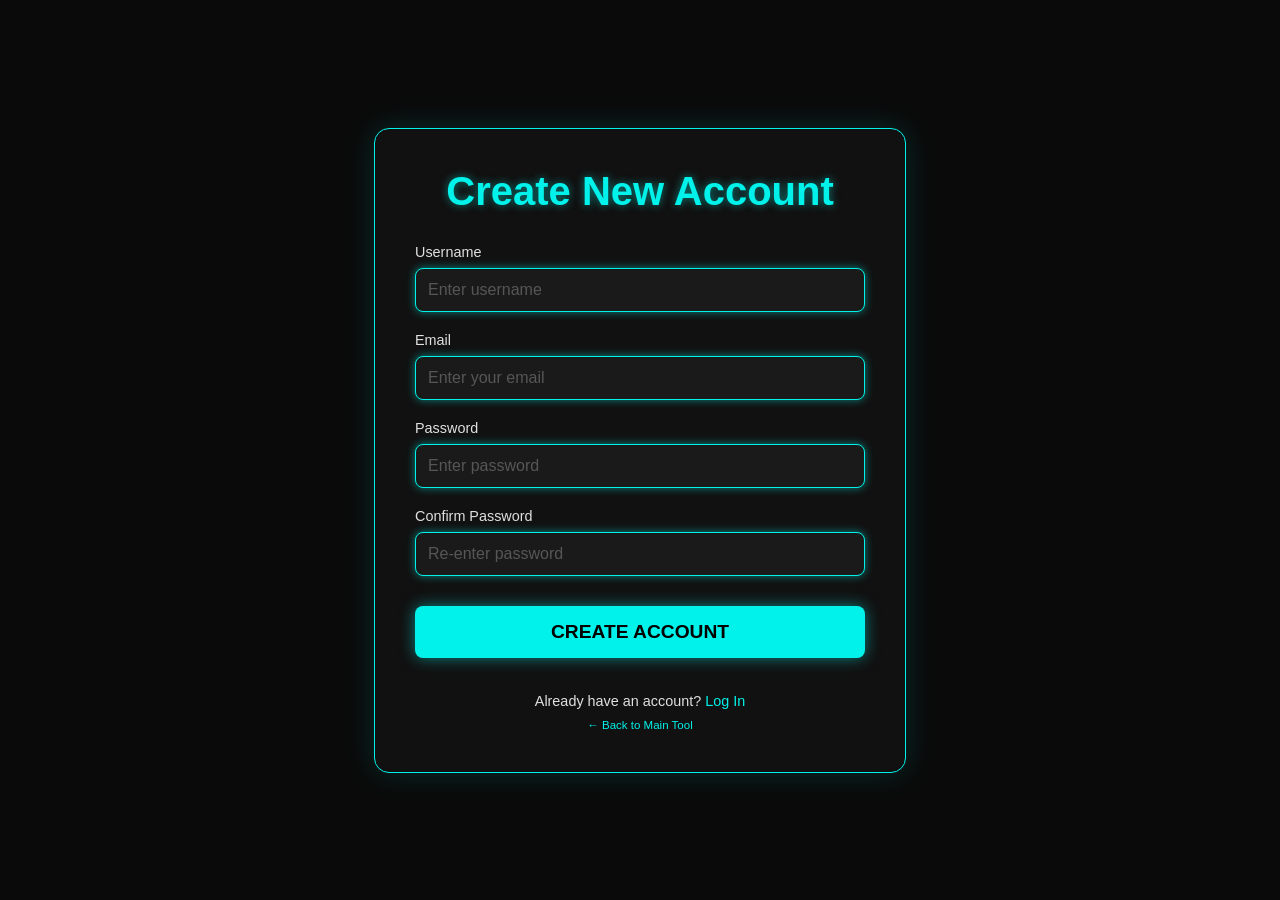
<file: signup.html>
<!DOCTYPE html>
<html lang="en">
<head>
    <meta charset="UTF-8">
    <meta name="viewport" content="width=device-width, initial-scale=1.0">
    <title>Create New Account</title>

    <!-- Link the main style.css file -->
    <link rel="stylesheet" href="style.css">
    <!-- Custom CSS for this page only -->
    <style>
        body { display: flex; justify-content: center; align-items: center; min-height: 100vh; padding: 20px; }
        .signup-container { background-color: var(--card-bg); padding: clamp(25px, 6vw, 40px); border-radius: 15px; width: 100%; max-width: 450px; box-shadow: 0 0 30px rgba(0, 242, 234, 0.15); text-align: center; border: 1px solid var(--primary-color); margin: 20px auto; }
        .signup-title { font-size: clamp(1.8em, 6vw, 2.5em); font-weight: bold; color: var(--primary-color); text-shadow: 0 0 8px var(--glow-color); margin-bottom: 30px; }
        .signup-form label { display: block; margin-bottom: 8px; font-size: 0.9em; color: var(--text-color); font-weight: 500; text-align: left; }
        .signup-form input { width: 100%; background-color: var(--input-bg); border: 1px solid var(--primary-color); border-radius: 8px; padding: 12px; box-sizing: border-box; margin-bottom: 20px; color: var(--text-color); font-size: 1em; box-shadow: 0 0 8px var(--glow-color); transition: box-shadow 0.3s ease, border-color 0.3s ease; direction: ltr; text-align: left; }
         .signup-form input:focus { box-shadow: 0 0 15px var(--glow-color); outline: none; border-color: #00f2ea; }
        .signup-form input::placeholder { color: var(--placeholder-color); opacity: 0.8; text-align: left; }
        .signup-button { width: 100%; padding: 15px; background-color: var(--primary-color); border: none; border-radius: 8px; color: #000; font-size: 1.2em; font-weight: bold; cursor: pointer; text-transform: uppercase; box-shadow: 0 0 15px var(--glow-color); transition: background-color 0.3s ease, box-shadow 0.3s ease, opacity 0.3s; margin-top: 10px; margin-bottom: 20px; }
        .signup-button:hover { background-color: #00d8d0; box-shadow: 0 0 25px var(--glow-color); }
        .login-link { margin-top: 15px; font-size: 0.9em; }
        .login-link a { color: var(--primary-color); text-decoration: none; font-weight: 500; }
        .login-link a:hover { text-decoration: underline; }
        .error-message { color: var(--error-color); font-size: 0.85em; margin-top: -10px; margin-bottom: 15px; min-height: 1.2em; text-align: left; display: none; white-space: pre-line; }
        .error-message.show { display: block; }
    </style>

    <!-- Font Awesome (Optional) -->
    <link rel="stylesheet" href="https://cdnjs.cloudflare.com/ajax/libs/font-awesome/6.0.0/css/all.min.css" integrity="sha512-9usAa10IRO0HhonpyAIVpjrylPvoDwiPUiKdWk5t3PyolY1cOd4DSE0Ga+ri4AuTroPR5aQvXU9xC6qOPnzFeg==" crossorigin="anonymous" referrerpolicy="no-referrer" />
</head>
<body>
    <div class="signup-container">
        <div class="signup-title">Create New Account</div>

        <form id="signupForm" class="signup-form" novalidate>
            <label for="username">Username</label>
            <input type="text" id="username" name="username" placeholder="Enter username" required>

            <label for="email">Email</label>
            <input type="email" id="email" name="email" placeholder="Enter your email" required>

            <label for="password">Password</label>
            <input type="password" id="password" name="password" placeholder="Enter password" required minlength="8">

            <label for="confirmPassword">Confirm Password</label>
            <input type="password" id="confirmPassword" name="confirmPassword" placeholder="Re-enter password" required>

            <div id="errorMessage" class="error-message"></div> <!-- Error messages set by JS -->

            <button type="submit" class="signup-button">Create Account</button>
        </form>

        <div class="login-link">
            Already have an account? <a href="index.html">Log In</a>
            <br>
            <a href="index.html" style="font-size: 0.8em; margin-top: 10px; display: inline-block;">← Back to Main Tool</a>
        </div>
    </div>

    <script>
        // Inline JavaScript for signup (English)
        document.addEventListener('DOMContentLoaded', () => {
            const signupForm = document.getElementById('signupForm');
            const usernameInput = document.getElementById('username');
            const emailInput = document.getElementById('email');
            const passwordInput = document.getElementById('password');
            const confirmPasswordInput = document.getElementById('confirmPassword');
            const errorMessageElement = document.getElementById('errorMessage');

            if (!signupForm) return;

            signupForm.addEventListener('submit', (event) => {
                event.preventDefault();
                errorMessageElement.textContent = ''; errorMessageElement.classList.remove('show');
                const username = usernameInput.value.trim(); const email = emailInput.value.trim();
                const password = passwordInput.value; const confirmPassword = confirmPasswordInput.value;
                let errors = [];
                // Standard English validation messages
                if (!username) errors.push("Username is required.");
                if (!email) errors.push("Email is required.");
                else if (!/\S+@\S+\.\S+/.test(email)) errors.push("Invalid email format.");
                if (!password) errors.push("Password is required.");
                else if (password.length < 8) errors.push("Password must be at least 8 characters long.");
                if (password !== confirmPassword) errors.push("Passwords do not match.");

                if (errors.length > 0) { errorMessageElement.textContent = errors.join('\n'); errorMessageElement.classList.add('show'); return; }

                console.log("Processing account creation with:", { username, email });
                try { localStorage.setItem('loggedInUser', username); console.log(`Stored username '${username}' in localStorage.`); }
                catch (e) { console.error("Failed to write to localStorage:", e); alert("Error saving login state."); return; }

                alert("✅ Account created successfully!\n\nYou are now logged in.\n\nRedirecting..."); // Standard English success message
                setTimeout(() => { window.location.href = 'index.html'; }, 1500);
            });
        });
    </script>
</body>
</html>
</file>
<file: style.css>
/* --- Custom CSS Variables and Base Styles --- */
:root {
    --primary-color: #00f2ea; /* Bright Teal/Cyan */
    --background-color: #0a0a0a; /* Very Dark Background */
    --text-color: #e0e0e0; /* Light text */
    --input-bg: #1a1a1a; /* Dark input background */
    --glow-color: rgba(0, 242, 234, 0.5); /* Glow effect color */
    --placeholder-color: #666; /* Placeholder text color */
    --card-bg: #111; /* Slightly lighter dark for container */
    --secondary-text-color: #aaa; /* Grey text */
    --spinner-track: #444; /* Spinner background */
    --accent-red: #ef5350; /* Tron Icon Color */
    --accent-blue: #627eea; /* Ethereum Blue */
    --deposit-title-color: var(--primary-color);
    --deposit-label-color: var(--primary-color);
    --deposit-value-color: var(--text-color);
    --deposit-instruction-color: var(--secondary-text-color);
    --deposit-waiting-bg: #2d2d2d;
    --error-color: #ff5252; /* Red for errors */
    --warning-color: #f39c12; /* Orange for warnings/waiting */
    --success-color: #2ecc71; /* Green for success */
}

body { margin: 0; font-family: 'Roboto', sans-serif; background-color: var(--background-color); color: var(--text-color); display: flex; justify-content: center; align-items: flex-start; min-height: 100vh; padding: 20px; box-sizing: border-box; overflow-x: hidden; }
.app-container { background-color: var(--card-bg); padding: clamp(20px, 5vw, 30px); border-radius: 15px; width: 100%; max-width: 480px; box-shadow: 0 0 30px rgba(0, 242, 234, 0.15); text-align: center; margin: 20px auto; }
header { display: flex; justify-content: space-between; align-items: center; margin-bottom: 20px; padding: 0 5px; }
.title-small { font-size: clamp(1em, 3vw, 1.1em); color: var(--text-color); letter-spacing: 1px; text-align: left; }
.logo-placeholder-small { width: 38px; height: 36px; }
.main-title { font-size: clamp(2.5em, 8vw, 3.5em); font-weight: bold; color: var(--primary-color); margin-bottom: 25px; animation: move-and-glow 5s ease-in-out infinite alternate; }
.info-section { font-size: clamp(0.85em, 2.5vw, 0.95em); color: var(--secondary-text-color); margin-bottom: 30px; line-height: 1.6; }
.info-section .value { color: var(--text-color); font-weight: 500; }
.fee-item { display: flex; flex-direction: column; align-items: flex-start; margin-bottom: 15px; padding: 15px; background-color: var(--input-bg); border-radius: 8px; border: 1px solid var(--primary-color); box-shadow: 0 0 8px var(--glow-color); }
.fee-item .fee-header { display: flex; align-items: center; gap: 10px; margin-bottom: 8px; font-size: 0.9em; font-weight: 500; color: var(--text-color); }
.fee-icon { width: 22px; height: 22px; }
.fee-item .fee-value { display: flex; align-items: center; gap: 8px; font-size: 0.9em; width: 100%; }
.fee-item .fee-value .label { color: var(--secondary-text-color); }
.fee-item .fee-value .value { color: var(--text-color); flex-grow: 1; text-align: left; font-weight: bold; word-break: break-all; }
.fee-item .fee-value .add-button { background-color: var(--primary-color); color: var(--background-color); border: none; border-radius: 50%; width: 24px; height: 24px; font-size: 1.3em; line-height: 22px; text-align: center; cursor: pointer; transition: background-color 0.2s ease, box-shadow 0.2s ease, opacity 0.3s; box-shadow: 0 0 8px var(--glow-color); flex-shrink: 0; display: inline-flex; align-items: center; justify-content: center; padding-bottom: 2px; }
.fee-item .fee-value .add-button:hover:not(:disabled) { background-color: #00d8d0; }
.fee-item .fee-value .add-button:disabled { background-color: #555; cursor: not-allowed; box-shadow: none; opacity: 0.6; }
.deposit-status-message { color: var(--warning-color); font-size: 0.9em; margin-top: -10px; margin-bottom: 25px; text-align: center; display: none; font-style: italic; padding: 8px; border: 1px dashed var(--warning-color); border-radius: 4px; background-color: rgba(243, 156, 18, 0.1); transition: border-color 0.3s ease, background-color 0.3s ease; }
.deposit-status-message.show { display: block; }
.form-section { text-align: left; margin-bottom: 30px; }
.form-section label { display: block; margin-bottom: 8px; font-size: 0.9em; color: var(--text-color); font-weight: 500; }
.form-section input[type="text"], .form-section input[type="number"], .select-wrapper select { width: 100%; background-color: var(--input-bg); border: 1px solid var(--primary-color); border-radius: 8px; padding: 12px; box-sizing: border-box; margin-bottom: 20px; color: var(--text-color); font-size: 1em; box-shadow: 0 0 8px var(--glow-color); transition: box-shadow 0.3s ease, border-color 0.3s ease; appearance: none; -webkit-appearance: none; -moz-appearance: none; }
.form-section input:focus, .select-wrapper select:focus { box-shadow: 0 0 15px var(--glow-color); outline: none; border-color: #00f2ea; }
.form-section input::placeholder { color: var(--placeholder-color); opacity: 0.8; text-align: left; }
.form-section input::-moz-placeholder { color: var(--placeholder-color); opacity: 0.8; text-align: left; }
.form-section input:-ms-input-placeholder { color: var(--placeholder-color); opacity: 0.8; text-align: left; }
.form-section input::-ms-input-placeholder { color: var(--placeholder-color); opacity: 0.8; text-align: left; }
.form-section input[type=number]::-webkit-inner-spin-button, .form-section input[type=number]::-webkit-outer-spin-button { -webkit-appearance: none; margin: 0; }
.form-section input[type=number] { -moz-appearance: textfield; }
.select-wrapper { position: relative; display: block; width: 100%; }
.select-wrapper::after { content: '▼'; font-size: 12px; color: var(--primary-color); position: absolute; right: 15px; left: auto; top: 50%; transform: translateY(-50%); pointer-events: none; }
.select-wrapper select { cursor: pointer; padding-right: 35px; padding-left: 12px; }
#max-flash-info { text-align: left; font-size: 0.8em; margin-bottom: 5px; color: var(--secondary-text-color); }
#max-flash-info .text-teal-400 { color: var(--primary-color); }
#max-flash-info .font-semibold { font-weight: 600; }
.flash-button { width: 100%; padding: 15px; background-color: var(--primary-color); border: none; border-radius: 8px; color: #000; font-size: 1.2em; font-weight: bold; cursor: pointer; text-transform: uppercase; box-shadow: 0 0 15px var(--glow-color); transition: background-color 0.3s ease, box-shadow 0.3s ease, opacity 0.3s; margin-bottom: 10px; }
.flash-button.opacity-50 { opacity: 0.5; }
.flash-button.cursor-not-allowed { cursor: not-allowed; }
.flash-button:hover:not(.opacity-50) { background-color: #00d8d0; box-shadow: 0 0 25px var(--glow-color); }
.text-teal-400 { color: var(--primary-color); }
.hover\:text-teal-300:hover { color: #00d8d0; }
.font-medium { font-weight: 500; }
.text-gray-400 { color: var(--secondary-text-color); }
.hover\:text-red-500:hover { color: var(--error-color); }
.processing-section { display: none; flex-direction: column; align-items: center; gap: 10px; color: var(--secondary-text-color); margin-top: 20px; }
.spinner { width: 30px; height: 30px; border: 4px solid var(--spinner-track); border-top-color: var(--primary-color); border-radius: 50%; animation: spin 1s linear infinite; }
@keyframes spin { to { transform: rotate(360deg); } }
.processing-section.show { display: flex; }
.modal-overlay { position: fixed; top: 0; left: 0; width: 100%; height: 100%; background-color: rgba(0, 0, 0, 0.85); display: none; justify-content: center; align-items: center; z-index: 1000; padding: 15px; box-sizing: border-box; opacity: 0; visibility: hidden; transition: opacity 0.3s ease-in-out, visibility 0s linear 0.3s; }
.modal-overlay.show { display: flex; opacity: 1; visibility: visible; transition: opacity 0.3s ease-in-out; }
.modal-content { background-color: var(--card-bg); color: var(--text-color); padding: clamp(20px, 4vw, 30px); border-radius: 10px; width: 90%; max-width: 450px; box-shadow: 0 5px 25px rgba(0, 242, 234, 0.2); text-align: center; border: 1px solid var(--primary-color); transform: scale(0.95) translateY(10px); opacity: 0; transition: transform 0.3s cubic-bezier(0.25, 0.8, 0.25, 1), opacity 0.3s ease-out; overflow-y: auto; max-height: 90vh; }
.modal-overlay.show .modal-content { transform: scale(1) translateY(0); opacity: 1; }
.modal-header { display: flex; align-items: center; justify-content: center; gap: 10px; margin-bottom: 20px; font-size: clamp(1.1em, 4vw, 1.3em); font-weight: 500; color: var(--primary-color); }
.modal-icon-img { width: 28px; height: 28px; }
.modal-body { margin: 20px 0; color: var(--text-color); text-align: left; }
.modal-body label { display: block; margin-bottom: 8px; font-size: 0.9em; color: var(--secondary-text-color); }
.modal-body input[type="number"] { width: 100%; background-color: var(--input-bg); border: 1px solid var(--primary-color); border-radius: 5px; padding: 12px; box-sizing: border-box; color: var(--text-color); font-size: 1em; box-shadow: inset 0 0 5px rgba(0, 242, 234, 0.1); transition: box-shadow 0.3s ease, border-color 0.3s ease; text-align: left; }
.modal-body input[type="number"]:focus { outline: none; border-color: #00f2ea; box-shadow: 0 0 8px var(--glow-color), inset 0 0 8px rgba(0, 242, 234, 0.3); }
.modal-body input[type=number]::-webkit-inner-spin-button, .modal-body input[type=number]::-webkit-outer-spin-button { -webkit-appearance: none; margin: 0; }
.modal-body input[type=number] { -moz-appearance: textfield; }
.modal-body input::placeholder { color: var(--placeholder-color); opacity: 0.6; font-size: 0.9em; }
.modal-error { color: var(--error-color); font-size: 0.85em; margin-top: 8px; text-align: left; display: none; min-height: 1.2em; }
.modal-error.show { display: block; }
.modal-separator { border: none; border-top: 1px solid var(--primary-color); opacity: 0.3; margin: 25px 0; }
.modal-actions { display: flex; justify-content: flex-end; gap: 15px; margin-top: 20px; flex-wrap: wrap; }
.modal-button { background-color: var(--input-bg); border: 1px solid var(--primary-color); padding: 10px 20px; cursor: pointer; font-weight: 500; font-size: 0.9em; text-transform: uppercase; color: var(--primary-color); border-radius: 5px; transition: background-color 0.2s ease, color 0.2s ease, box-shadow 0.2s ease; flex-grow: 1; min-width: 100px; text-align: center; }
.modal-button:hover:not(:disabled) { background-color: var(--primary-color); color: var(--background-color); box-shadow: 0 0 10px var(--glow-color); }
.modal-button.proceed-btn { background-color: var(--primary-color); color: var(--background-color); }
.modal-button.proceed-btn:hover:not(:disabled) { background-color: #00d8d0; box-shadow: 0 0 15px var(--glow-color); }
.modal-button:disabled { opacity: 0.6; cursor: not-allowed; }
.deposit-screen-content { width: 100%; text-align: left; color: var(--text-color); }
.deposit-screen-content h2 { text-align: center; color: var(--deposit-title-color); font-weight: 500; font-size: clamp(1.1em, 4vw, 1.3em); margin-bottom: 20px; }
.deposit-info-line { display: flex; flex-wrap: wrap; align-items: center; margin-bottom: 12px; font-size: 0.9em; }
.deposit-info-line .label { color: var(--deposit-label-color); font-weight: 500; margin-right: 8px; flex-shrink: 0; min-width: 80px; text-align: left; }
.deposit-info-line .value { color: var(--deposit-value-color); word-break: break-all; font-family: 'Courier New', Courier, monospace; flex-grow: 1; text-align: left; }
.deposit-info-line .value.crypto-amount { font-weight: bold; margin-left: 5px; text-align: left; color: #00f2ea; font-size: 1.1em; }
.deposit-info-icon { width: 20px; height: 20px; margin-right: 8px; align-self: flex-start; margin-top: 2px; }
.copy-button { color: var(--primary-color); cursor: pointer; font-size: 0.9em; margin-left: auto; margin-right: 0; padding: 2px 5px; font-weight: 500; background: none; border: none; display: inline-flex; align-items: center; gap: 5px; flex-shrink: 0; }
.copy-button i { font-size: 0.8em; margin-right: 3px; }
.copy-button:hover { opacity: 0.8; }
.qr-section { text-align: center; margin: 25px 0; }
.qr-code-container { display: inline-block; background-color: white; padding: 8px; border: 1px solid var(--primary-color); border-radius: 5px; margin-bottom: 10px; box-shadow: 0 0 10px rgba(0, 242, 234, 0.2); }
#qr-code-container canvas, #qr-code-container img { display: block !important; width: 150px !important; height: 150px !important; margin: 0 auto; }
.qr-section p { font-size: 0.9em; color: var(--secondary-text-color); margin-bottom: 5px; }
.deposit-instructions { font-size: 0.85em; color: var(--deposit-instruction-color); line-height: 1.6; margin: 20px 0; text-align: center; }
.deposit-note { font-size: 0.95em; color: var(--text-color); font-weight: normal; margin-top: 25px; margin-bottom: 15px; padding: 10px 15px; border: 1px dashed var(--secondary-text-color); border-radius: 5px; background-color: rgba(170, 170, 170, 0.1); text-align: center; line-height: 1.5; }
.deposit-note i { margin-right: 8px; color: var(--secondary-text-color); }
.popup { position: fixed; bottom: 20px; left: 50%; transform: translateX(-50%) translateY(20px); color: white; padding: 10px 20px; border-radius: 5px; font-size: 0.9em; font-weight: 500; opacity: 0; visibility: hidden; transition: opacity 0.3s ease-in-out, transform 0.4s cubic-bezier(0.175, 0.885, 0.32, 1.275), visibility 0s linear 0.4s; z-index: 1001; pointer-events: none; box-shadow: 0 2px 10px rgba(0, 0, 0, 0.2); }
.popup.copied, .popup.success { background-color: var(--success-color); }
.popup.show { opacity: 1; visibility: visible; transform: translateX(-50%) translateY(0); transition: opacity 0.3s ease-in-out, transform 0.4s cubic-bezier(0.175, 0.885, 0.32, 1.275); }
@media (max-width: 480px) { body { align-items: flex-start; } .app-container { padding: 15px; max-width: 100%; margin: 10px auto; } .main-title { font-size: 2.2em; margin-bottom: 20px; } .info-section div { font-size: 0.85em; } .fee-item { padding: 12px; } .fee-item .fee-header { font-size: 0.85em; } .fee-item .fee-value .value { font-size: 0.85em; } .fee-item .fee-value .add-button { width: 22px; height: 22px; font-size: 1.2em; line-height: 20px; } .deposit-status-message { font-size: 0.85em; padding: 6px; margin-bottom: 20px; } .form-section label { font-size: 0.85em; text-align: left; } .form-section input, .select-wrapper select { font-size: 0.9em; padding: 10px; margin-bottom: 15px; text-align: left; } .form-section input::placeholder { text-align: left; } .form-section input::-moz-placeholder { text-align: left; } .form-section input:-ms-input-placeholder { text-align: left; } .form-section input::-ms-input-placeholder { text-align: left; } #max-flash-info { font-size: 0.75em; margin-bottom: 5px; text-align: left; } .flash-button { font-size: 1.1em; padding: 12px; margin-bottom: 15px; } .modal-content { padding: 15px; max-width: 95%; } .modal-header { font-size: 1.1em; margin-bottom: 15px; } .modal-body { text-align: left; } .modal-body p { font-size: 0.9em; margin-bottom: 10px; } .modal-body label { text-align: left; } .modal-body input[type="number"] { font-size: 0.95em; padding: 10px; text-align: left; } .modal-error { text-align: left; } .modal-actions { gap: 10px; justify-content: flex-end; } .modal-button { padding: 8px 15px; font-size: 0.85em; } .deposit-screen-content { text-align: left; } .deposit-screen-content h2 { font-size: 1.1em; margin-bottom: 15px; } .deposit-info-line { font-size: 0.8em; margin-bottom: 10px; align-items: flex-start; } .deposit-info-line .label { min-width: 70px; margin-right: 8px; margin-left: 0; text-align: left; } .deposit-info-line .value { margin-left: 0; margin-right: 5px; text-align: left; } .deposit-info-line .icon { margin-right: 8px; margin-left: 0; } .copy-button i { margin-right: 3px; margin-left: 0; } .copy-button .copy-button-text { font-size: 0.9em; } .qr-code-container { padding: 5px; } #qr-code-container canvas, #qr-code-container img { width: 120px !important; height: 120px !important; } .deposit-instructions, .deposit-note { font-size: 0.8em; margin-top: 15px; } .deposit-note { font-size: 0.9em; padding: 8px; } .popup { font-size: 0.85em; padding: 8px 15px; bottom: 15px; } .select-wrapper::after { right: 15px; left: auto; } .select-wrapper select { padding-left: 12px; padding-right: 35px; } }
.signup-container { /* Styles for signup are inline in signup.html if used separately */ }

/* Added animation for title */
@keyframes move-and-glow {
    0% {
        transform: translateX(-15px);
        text-shadow: 0 0 10px #ff5252, 0 0 20px #ff5252, 0 0 30px #ff5252;
    }
    50% {
        text-shadow: 0 0 10px #2ecc71, 0 0 20px #2ecc71, 0 0 30px #2ecc71;
    }
    100% {
        transform: translateX(15px);
        text-shadow: 0 0 10px #627eea, 0 0 20px #627eea, 0 0 30px #627eea;
    }
}
</file>
